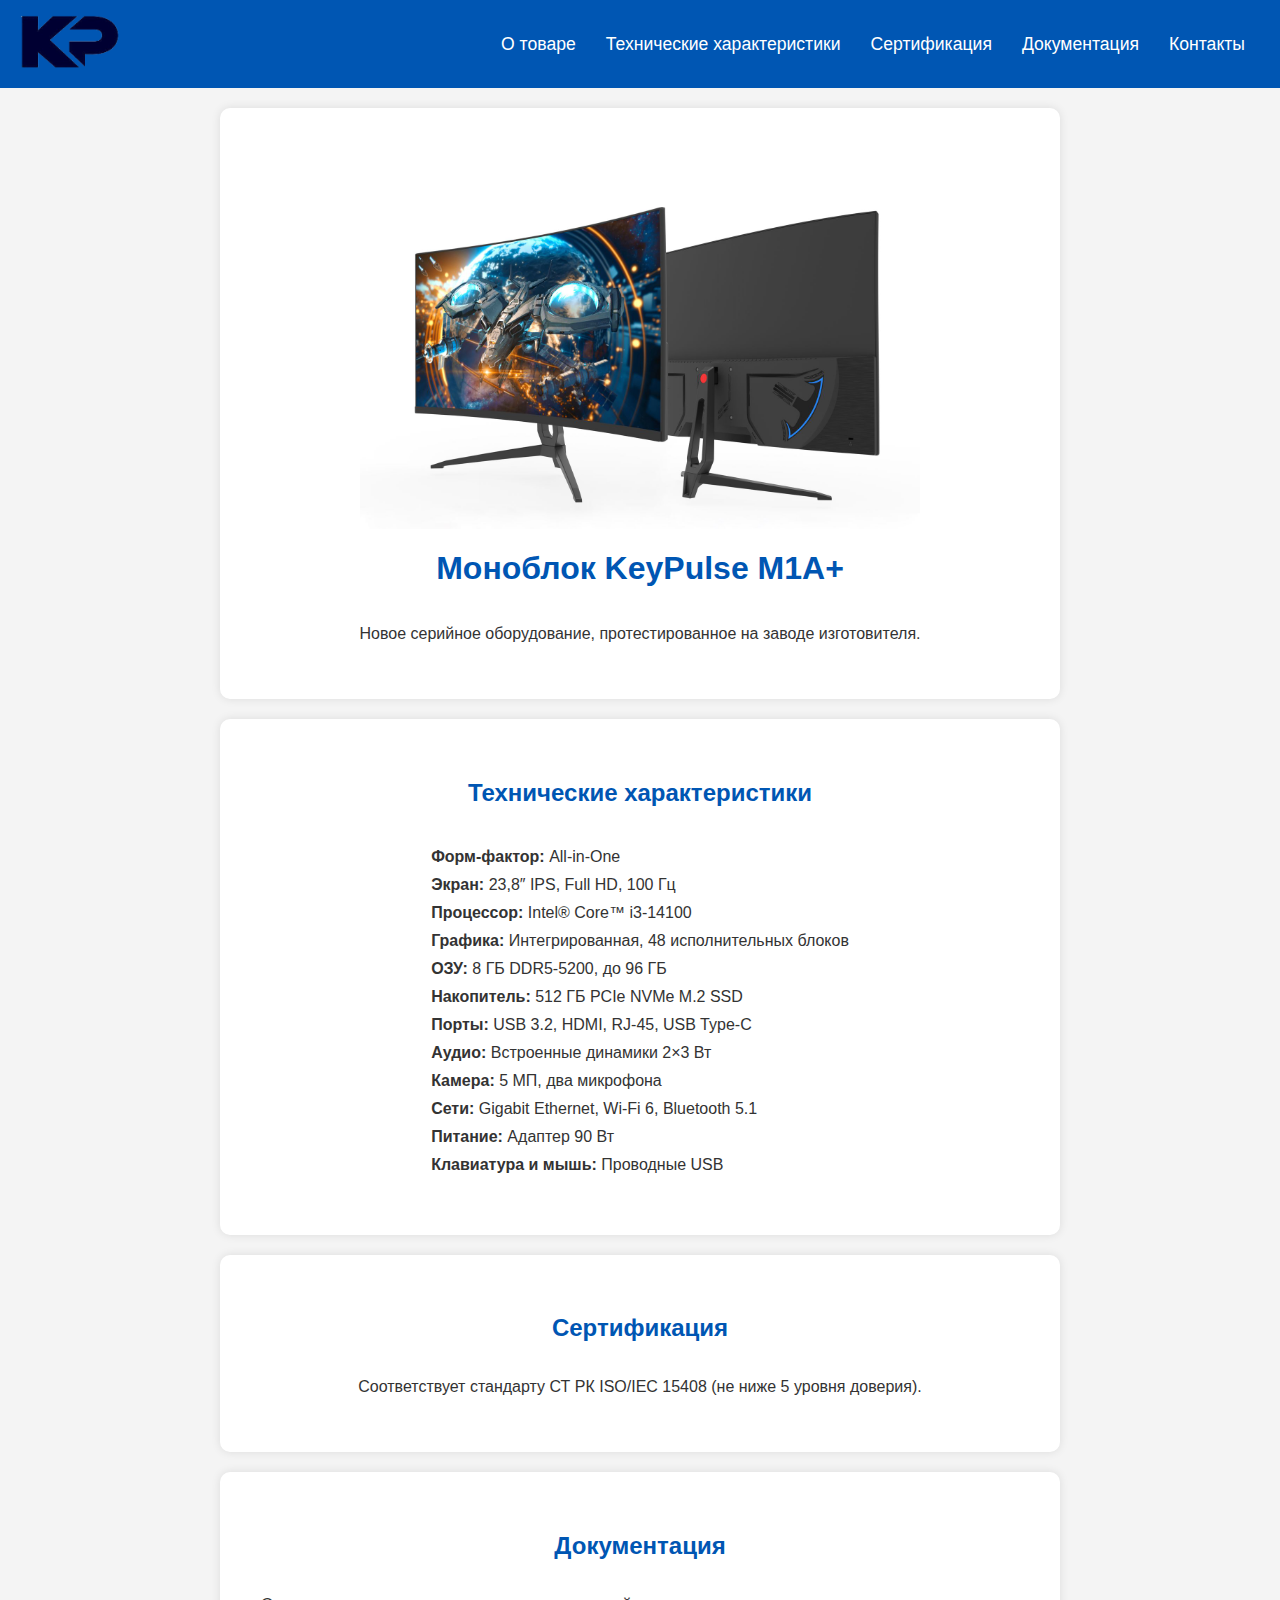
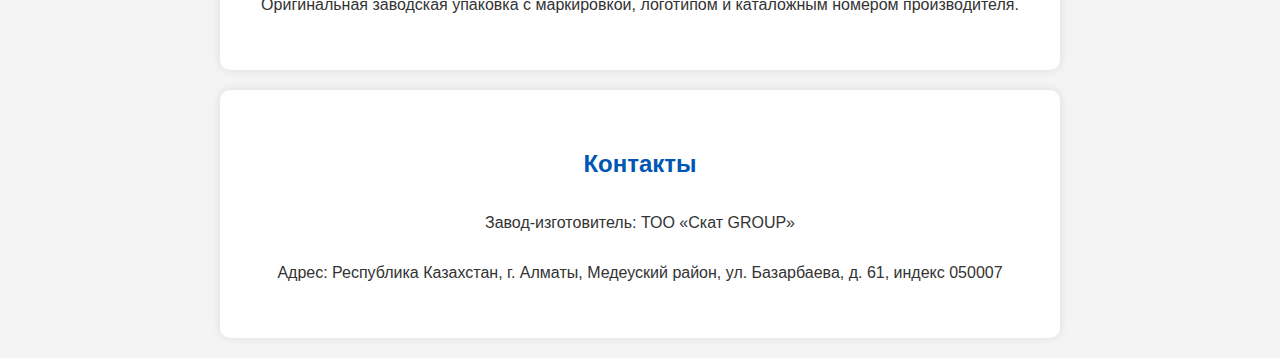
<file: index.html>
<!DOCTYPE html>
<html lang="ru">
<head>
    <meta charset="UTF-8">
    <meta name="viewport" content="width=device-width, initial-scale=1.0">
    <title>KeyPulse M1A+ - Monoblock</title>
    <link rel="stylesheet" href="style.css">
</head>
<body>
<header>
    <div class="logo"><img src="img/logo.png" alt="Logo"></div>
    <nav>
        <ul>
            <li><a href="#about">О товаре</a></li>
            <li><a href="#specs">Технические характеристики</a></li>
            <li><a href="#certification">Сертификация</a></li>
            <li><a href="#docs">Документация</a></li>
            <li><a href="#contacts">Контакты</a></li>
        </ul>
    </nav>
</header>

<section id="about">
    <img src="img/pc.jpeg" alt="Monoblock" class="mono">
    <h1>Моноблок KeyPulse M1A+</h1>
    <p>Новое серийное оборудование, протестированное на заводе изготовителя.</p>
</section>

<section id="specs">
    <h2>Технические характеристики</h2>
    <ul>
        <li><strong>Форм-фактор:</strong> All-in-One</li>
        <li><strong>Экран:</strong> 23,8″ IPS, Full HD, 100 Гц</li>
        <li><strong>Процессор:</strong> Intel® Core™ i3-14100</li>
        <li><strong>Графика:</strong> Интегрированная, 48 исполнительных блоков</li>
        <li><strong>ОЗУ:</strong> 8 ГБ DDR5-5200, до 96 ГБ</li>
        <li><strong>Накопитель:</strong> 512 ГБ PCIe NVMe M.2 SSD</li>
        <li><strong>Порты:</strong> USB 3.2, HDMI, RJ-45, USB Type-C</li>
        <li><strong>Аудио:</strong> Встроенные динамики 2×3 Вт</li>
        <li><strong>Камера:</strong> 5 МП, два микрофона</li>
        <li><strong>Сети:</strong> Gigabit Ethernet, Wi-Fi 6, Bluetooth 5.1</li>
        <li><strong>Питание:</strong> Адаптер 90 Вт</li>
        <li><strong>Клавиатура и мышь:</strong> Проводные USB</li>
    </ul>
</section>

<section id="certification">
    <h2>Сертификация</h2>
    <p>Соответствует стандарту СТ РК ISO/IEC 15408 (не ниже 5 уровня доверия).</p>
</section>

<section id="docs">
    <h2>Документация</h2>
    <p>Оригинальная заводская упаковка с маркировкой, логотипом и каталожным номером производителя.</p>
</section>

<section id="contacts">
    <h2>Контакты</h2>
    <p>Завод-изготовитель: ТОО «Скат GROUP»</p>
    <p>Адрес: Республика Казахстан, г. Алматы, Медеуский район, ул. Базарбаева, д. 61, индекс 050007</p>
</section>
</body>
</html>
</file>
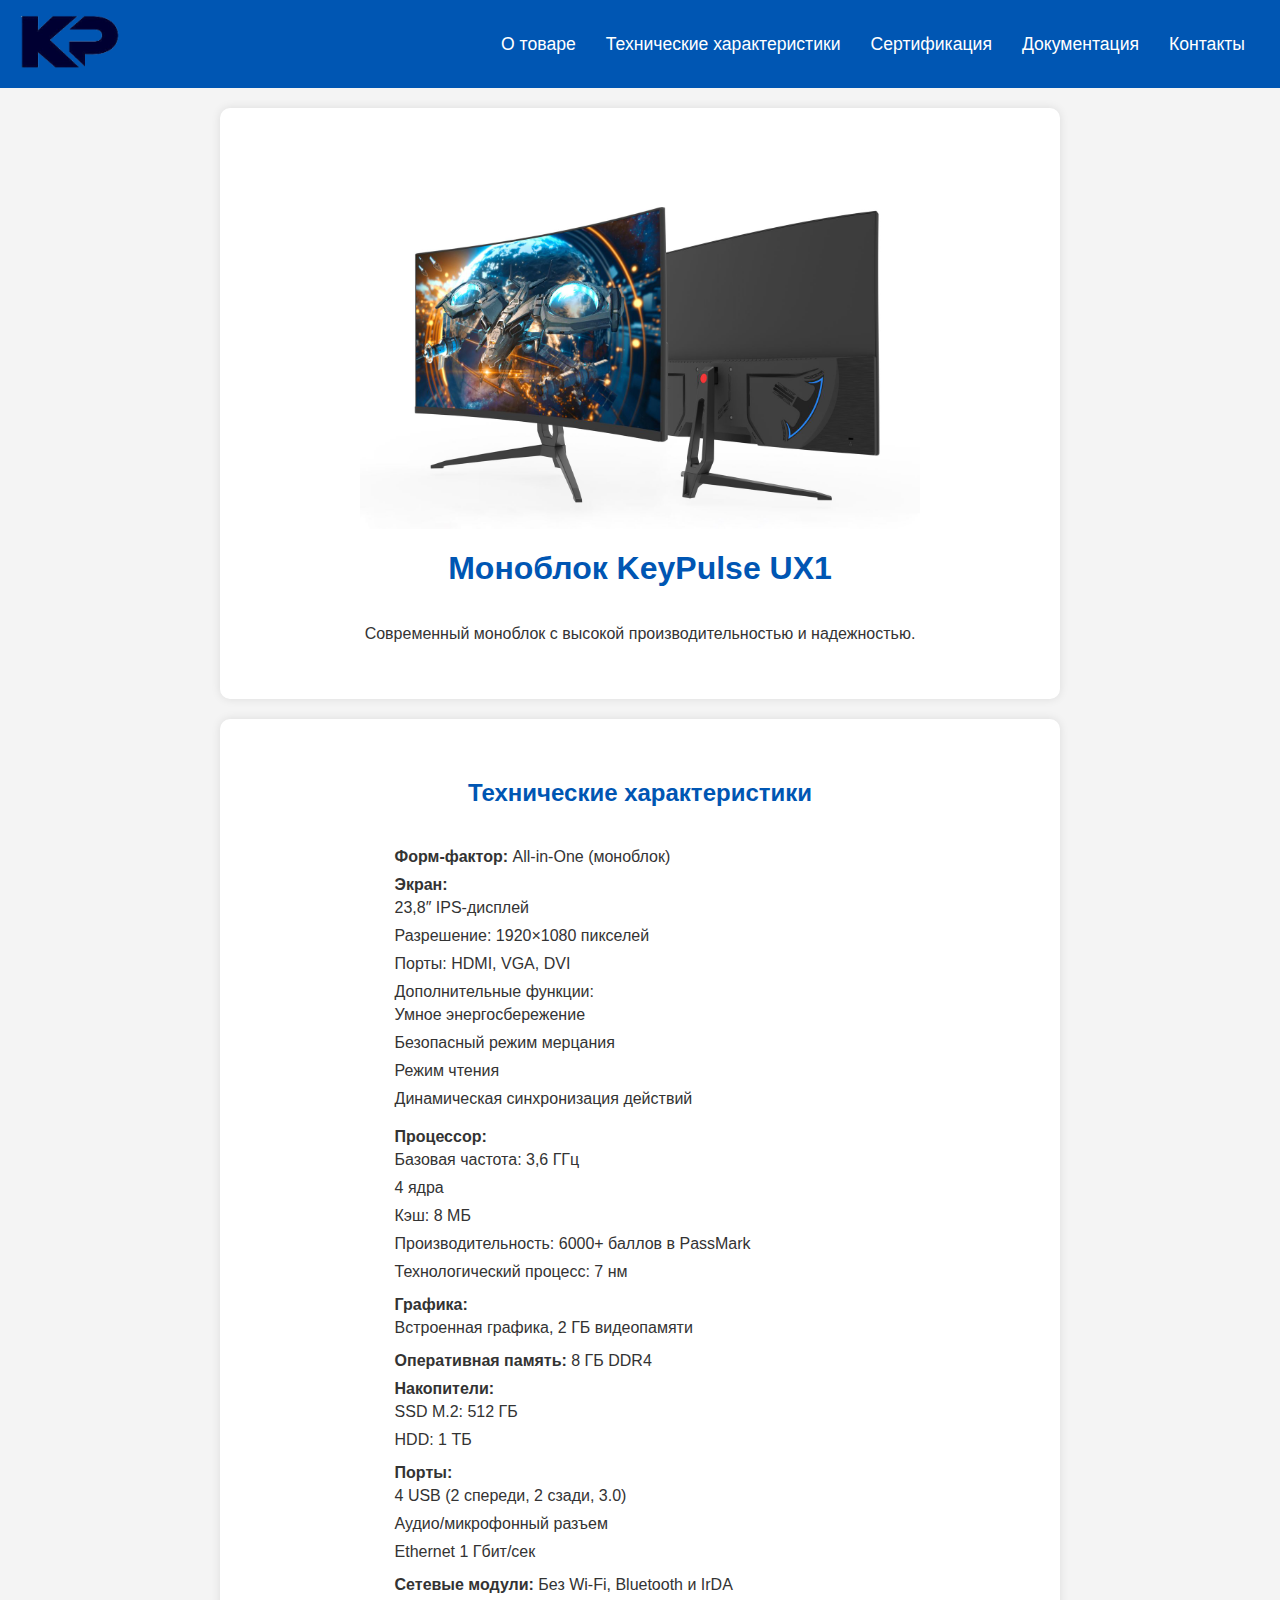
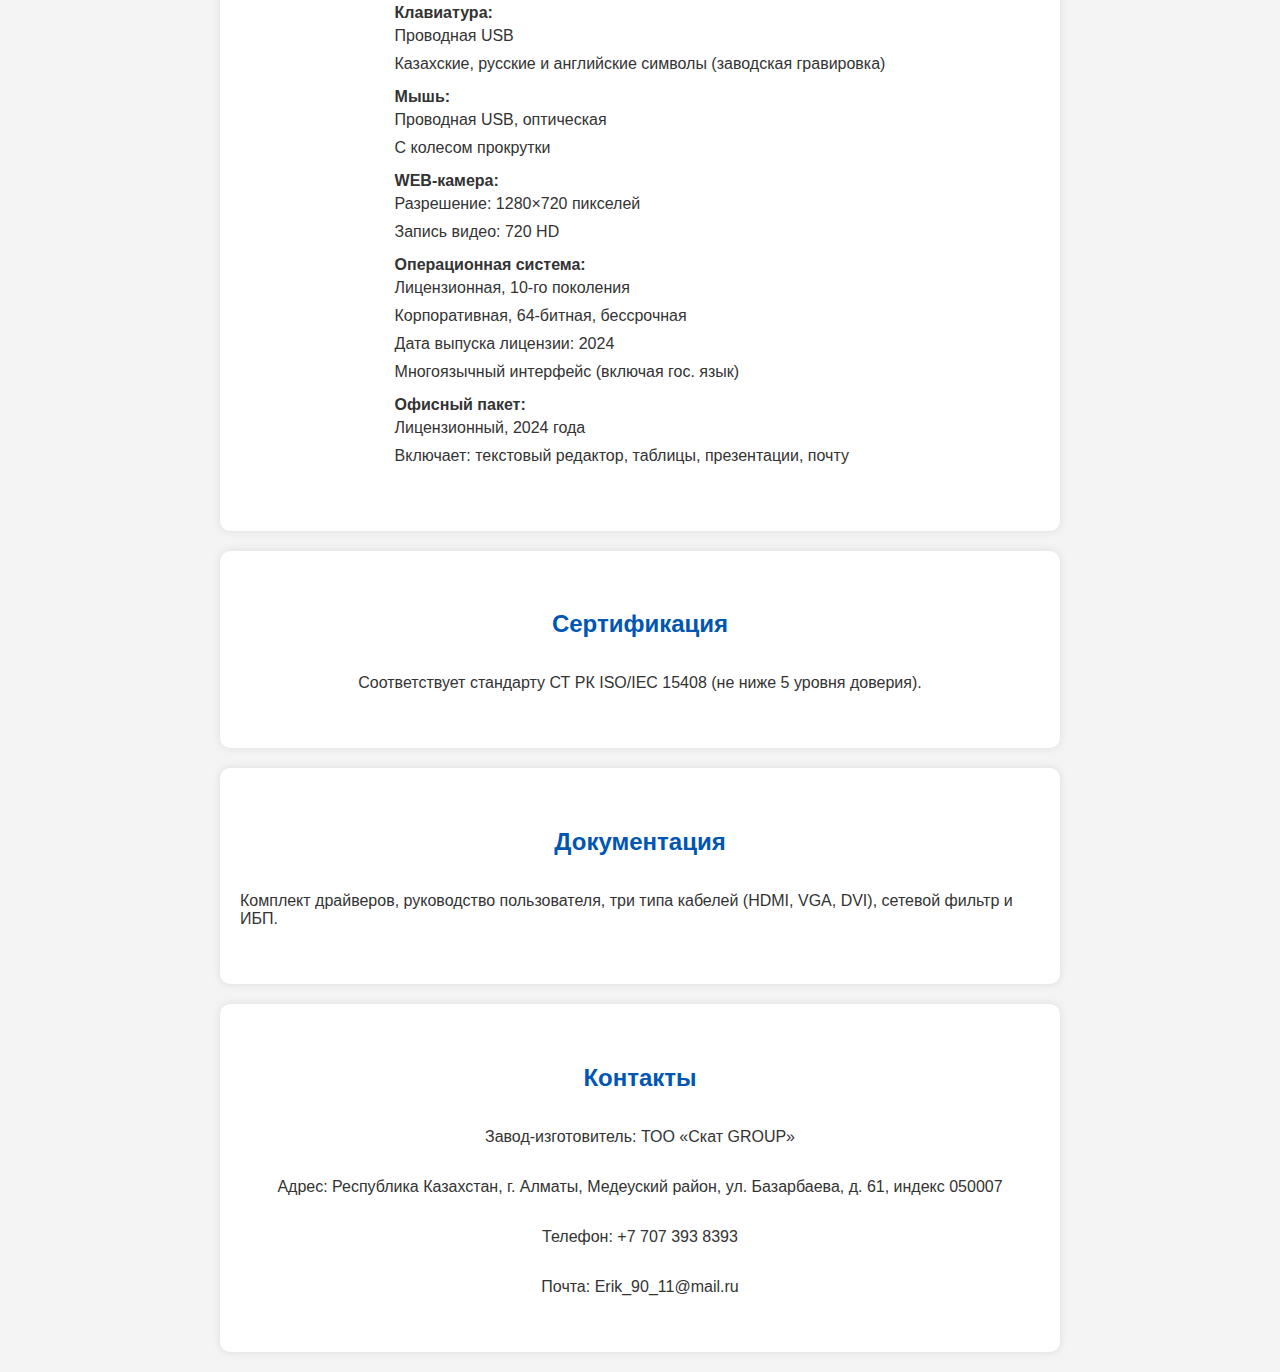
<file: UX1.html>
<!DOCTYPE html>
<html lang="ru">
<head>
    <meta charset="UTF-8">
    <meta name="viewport" content="width=device-width, initial-scale=1.0">
    <title>KeyPulse UX1 - Моноблок</title>
    <link rel="stylesheet" href="style.css">
</head>
<body>
<header>
    <div class="logo"><img src="img/logo.png" alt="Logo"></div>
    <nav>
        <ul>
            <li><a href="#about">О товаре</a></li>
            <li><a href="#specs">Технические характеристики</a></li>
            <li><a href="#certification">Сертификация</a></li>
            <li><a href="#docs">Документация</a></li>
            <li><a href="#contacts">Контакты</a></li>
        </ul>
    </nav>
</header>

<section id="about">
    <img src="img/pc.jpeg" alt="Monoblock" class="mono">
    <h1>Моноблок KeyPulse UX1</h1>
    <p>Современный моноблок с высокой производительностью и надежностью.</p>
</section>

<section id="specs">
    <h2>Технические характеристики</h2>
    <ul>
        <li><strong>Форм-фактор:</strong> All-in-One (моноблок)</li>
        <li><strong>Экран:</strong>
            <ul>
                <li>23,8″ IPS-дисплей</li>
                <li>Разрешение: 1920×1080 пикселей</li>
                <li>Порты: HDMI, VGA, DVI</li>
                <li>Дополнительные функции:
                    <ul>
                        <li>Умное энергосбережение</li>
                        <li>Безопасный режим мерцания</li>
                        <li>Режим чтения</li>
                        <li>Динамическая синхронизация действий</li>
                    </ul>
                </li>
            </ul>
        </li>
        <li><strong>Процессор:</strong>
            <ul>
                <li>Базовая частота: 3,6 ГГц</li>
                <li>4 ядра</li>
                <li>Кэш: 8 МБ</li>
                <li>Производительность: 6000+ баллов в PassMark</li>
                <li>Технологический процесс: 7 нм</li>
            </ul>
        </li>
        <li><strong>Графика:</strong>
            <ul>
                <li>Встроенная графика, 2 ГБ видеопамяти</li>
            </ul>
        </li>
        <li><strong>Оперативная память:</strong> 8 ГБ DDR4</li>
        <li><strong>Накопители:</strong>
            <ul>
                <li>SSD M.2: 512 ГБ</li>
                <li>HDD: 1 ТБ</li>
            </ul>
        </li>
        <li><strong>Порты:</strong>
            <ul>
                <li>4 USB (2 спереди, 2 сзади, 3.0)</li>
                <li>Аудио/микрофонный разъем</li>
                <li>Ethernet 1 Гбит/сек</li>
            </ul>
        </li>
        <li><strong>Сетевые модули:</strong> Без Wi-Fi, Bluetooth и IrDA</li>
        <li><strong>Клавиатура:</strong>
            <ul>
                <li>Проводная USB</li>
                <li>Казахские, русские и английские символы (заводская гравировка)</li>
            </ul>
        </li>
        <li><strong>Мышь:</strong>
            <ul>
                <li>Проводная USB, оптическая</li>
                <li>С колесом прокрутки</li>
            </ul>
        </li>
        <li><strong>WEB-камера:</strong>
            <ul>
                <li>Разрешение: 1280×720 пикселей</li>
                <li>Запись видео: 720 HD</li>
            </ul>
        </li>
        <li><strong>Операционная система:</strong>
            <ul>
                <li>Лицензионная, 10-го поколения</li>
                <li>Корпоративная, 64-битная, бессрочная</li>
                <li>Дата выпуска лицензии: 2024</li>
                <li>Многоязычный интерфейс (включая гос. язык)</li>
            </ul>
        </li>
        <li><strong>Офисный пакет:</strong>
            <ul>
                <li>Лицензионный, 2024 года</li>
                <li>Включает: текстовый редактор, таблицы, презентации, почту</li>
            </ul>
        </li>
    </ul>
</section>

<section id="certification">
    <h2>Сертификация</h2>
    <p>Соответствует стандарту СТ РК ISO/IEC 15408 (не ниже 5 уровня доверия).</p>
</section>

<section id="docs">
    <h2>Документация</h2>
    <p>Комплект драйверов, руководство пользователя, три типа кабелей (HDMI, VGA, DVI), сетевой фильтр и ИБП.</p>
</section>

<section id="contacts">
    <h2>Контакты</h2>
    <p>Завод-изготовитель: ТОО «Скат GROUP»</p>
    <p>Адрес: Республика Казахстан, г. Алматы, Медеуский район, ул. Базарбаева, д. 61, индекс 050007</p>
    <p>Телефон: +7 707 393 8393</p>
    <p>Почта: Erik_90_11@mail.ru</p>
</section>
</body>
</html>
</file>
<file: style.css>
body {
    font-family: Arial, sans-serif;
    margin: 0;
    padding: 0;
    background-color: #f4f4f4;
    color: #333;
}

header {
    background-color: #0056b3;
    color: white;
    padding: 15px 20px;
    display: flex;
    justify-content: space-between;
    align-items: center;
}


.logo img{
    max-width: 100px;
    height: auto;
}

nav ul {
    list-style: none;
    padding: 0;
    margin: 0;
    display: flex;
}

nav ul li {
    margin: 0 15px;
}

nav ul li a {
    color: white;
    text-decoration: none;
    font-size: 1.1em;
}

nav ul li a:hover {
    text-decoration: underline;
}

section {
    padding: 40px 20px;
    max-width: 800px;
    margin: auto;
    background-color: white;
    margin-top: 20px;
    border-radius: 10px;
    box-shadow: 0 0 10px rgba(0, 0, 0, 0.1);
    display: flex;
    justify-content: center;
    align-items: center;
    flex-direction: column;
}
.mono{
    max-width: 70%;
    margin: 0 auto;
    height: auto;
}
h1, h2 {
    color: #0056b3;
}

ul {
    list-style: none;
    padding: 0;
}

#contacts{
    margin: 20px auto;
}

ul li {
    padding: 5px 0;
}

ul li:last-child {
    border-bottom: none;
}

@media (max-width: 768px) {
    header {
        flex-direction: column;
        text-align: center;
    }
    nav ul {
        flex-direction: column;
    }
    nav ul li {
        margin: 10px 0;
    }
}
</file>
